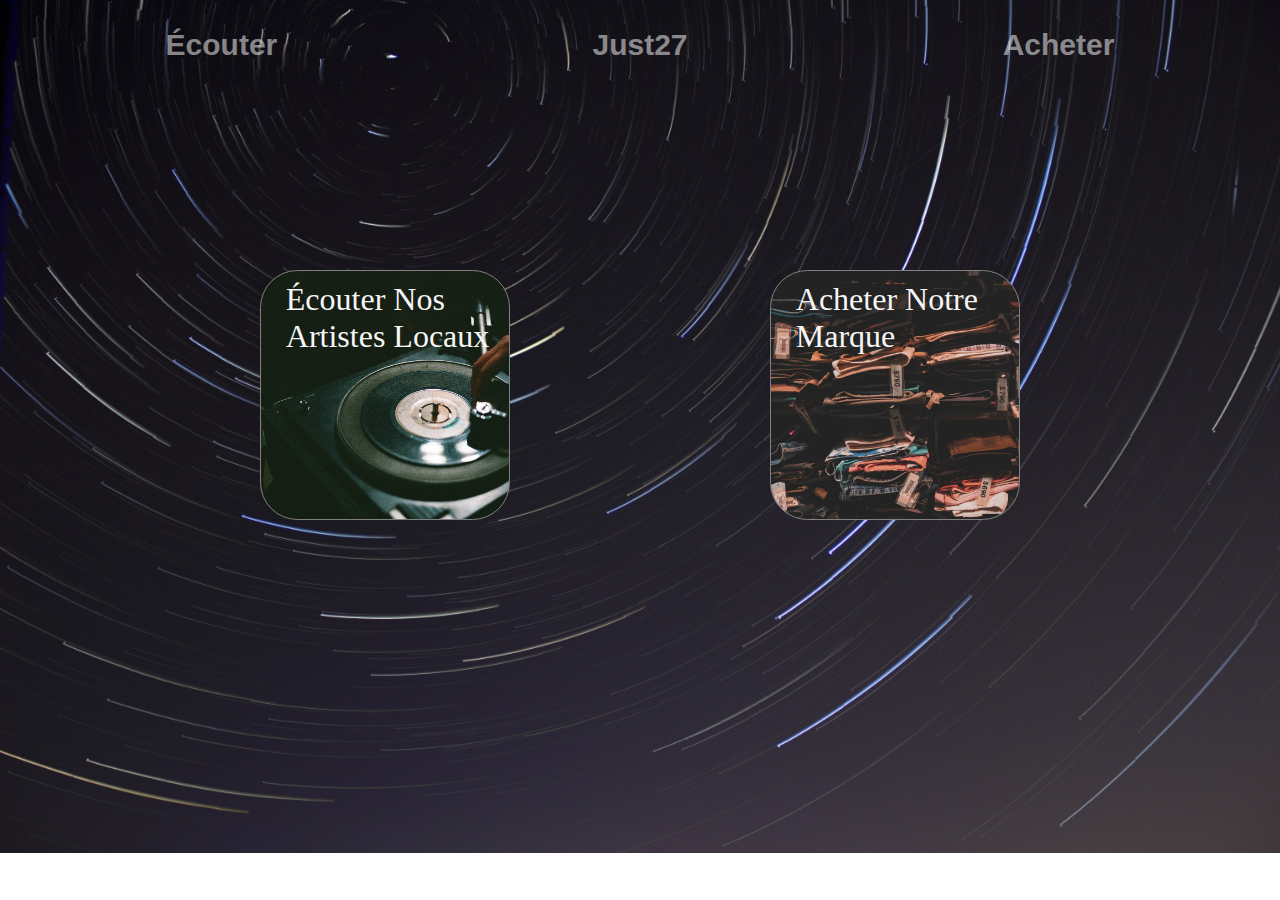
<file: index.html>
<!DOCTYPE html>
<html lang="fr">
<head>
    <meta charset="UTF-8">
    <meta name="viewport" content="width=device-width, initial-scale=1.0">
    <link rel="stylesheet" href="MENU_J27.css">
    <title>Just 27</title>
    <style>
        .écouter{
            text-transform: capitalize;
        }
    </style>
</head>
<body>
    <div id="disparition-nav-barre">
        <div id="nav-barre">
            <a href="ECOUTER.html"><h1 class="écouter">écouter</h1></a>
            <a href="index.html"><h1>Just27</h1></a>  
            <a href="ACHETER.html"><h1>Acheter</h1></a>    
        </div>
    </div>

    <div id="box-window">
        <a href="ECOUTER.html">
            <div class="window" id="window-ecouter">
                <p class="titre écouter">écouter nos artistes locaux</p>
            </div>
        </a>

        <a id="yo" href="ACHETER.html">
            <div class="window" id="window-acheter">
                <p class="titre écouter">acheter notre marque</p>
            </div>
        </a>
    </div>

    <!--<div id="planet-menu"><a href="index.html"><p id="txt-planet-menu">Just27</p></a></div>-->

</body>
</html>
</file>
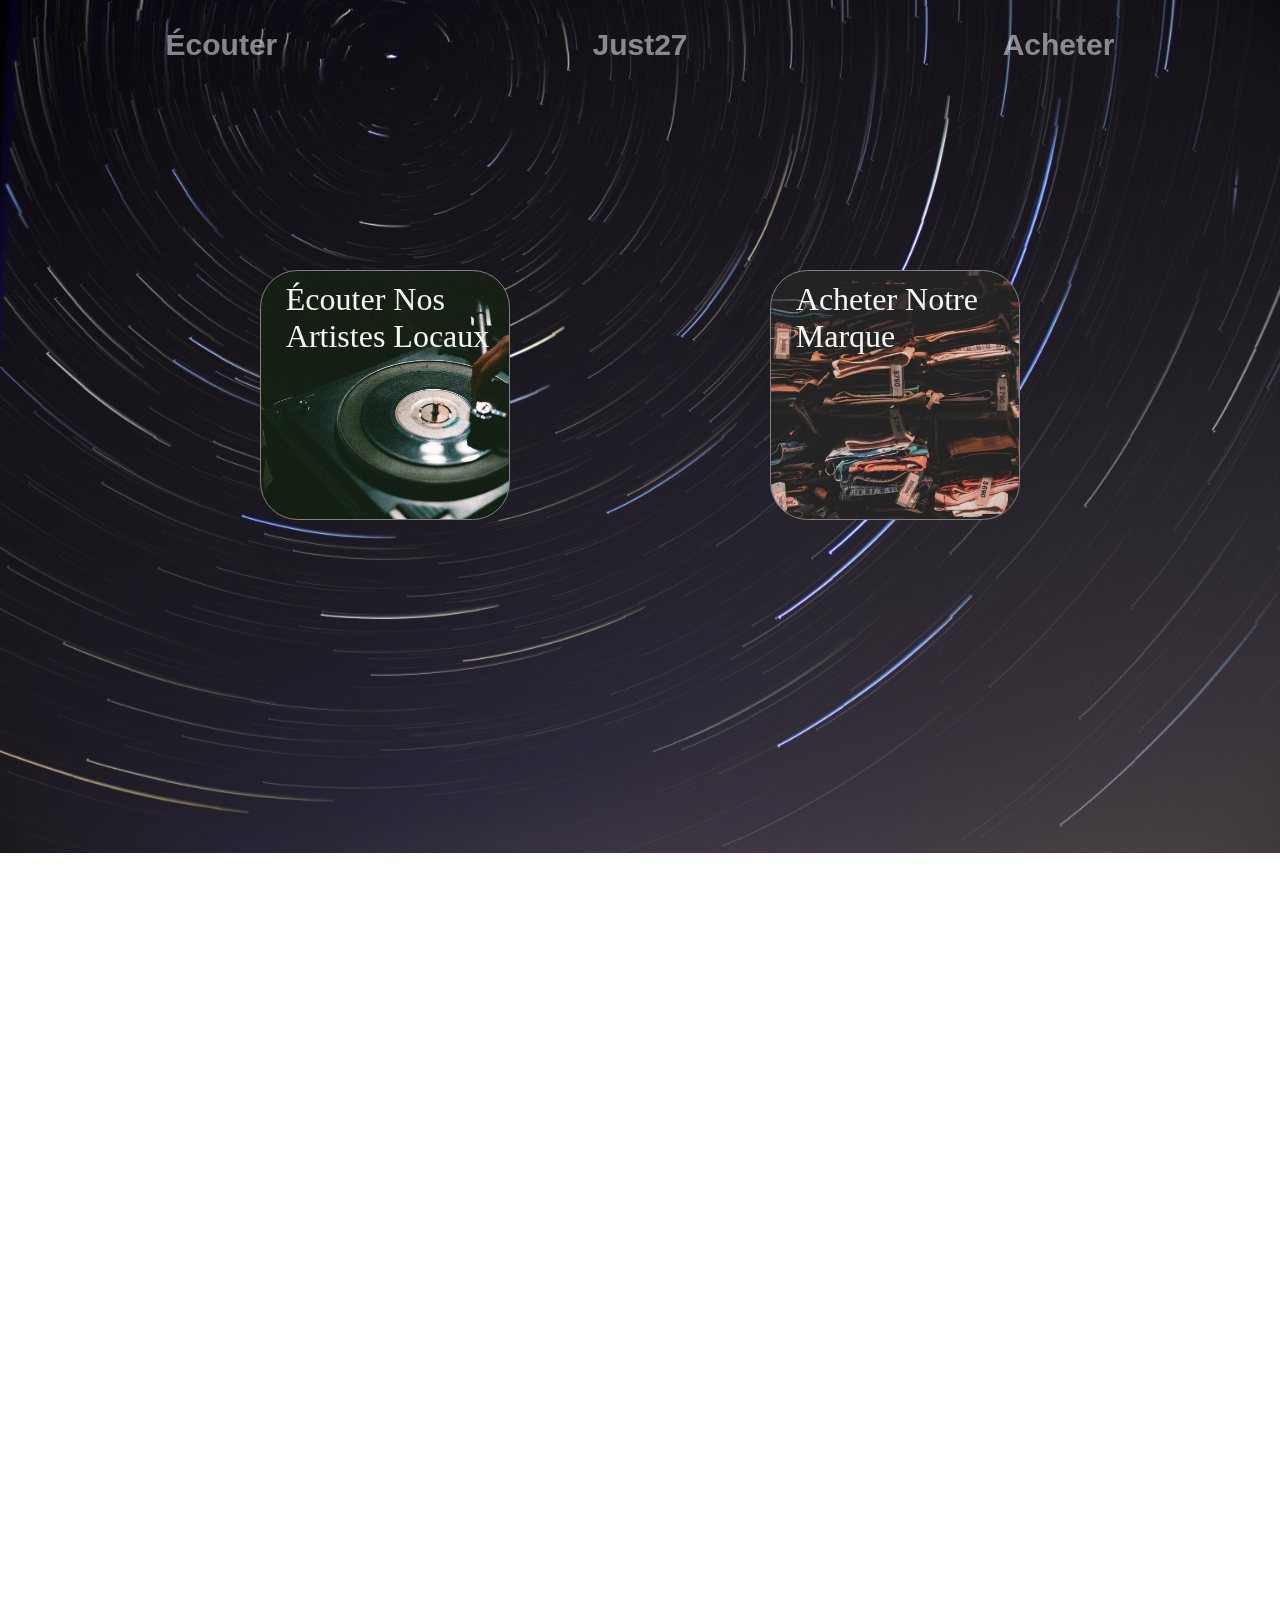
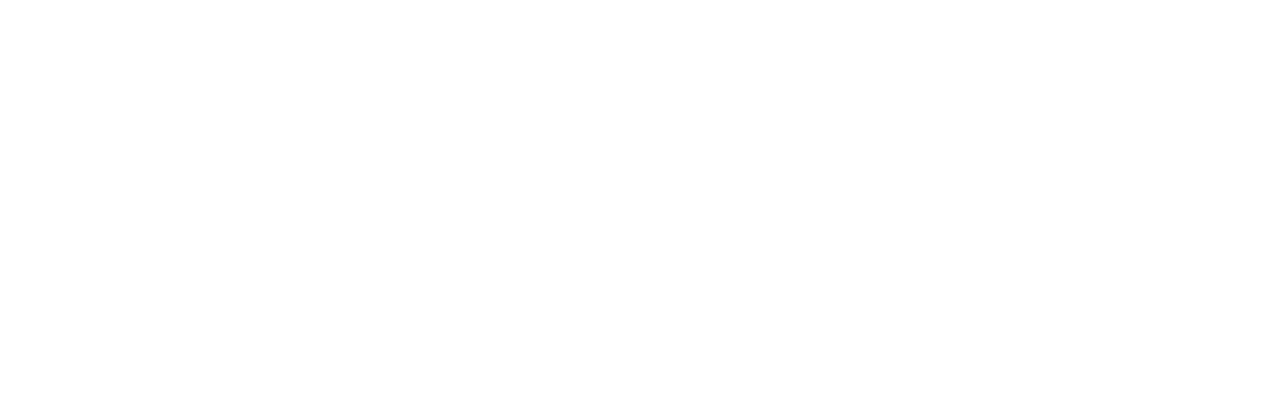
<file: SITE_JUST_27/index.html>
<!DOCTYPE html>
<html lang="fr">
<head>
    <meta charset="UTF-8">
    <meta name="viewport" content="width=device-width, initial-scale=1.0">
    <link rel="stylesheet" href="MENU_J27.css">
    <title>Just 27</title>
    <style>
        .écouter{
            text-transform: capitalize;
        }
    </style>
</head>
<body>
    <div id="disparition-nav-barre">
        <div id="nav-barre">
            <a href="ECOUTER.html"><h1 class="écouter">écouter</h1></a>
            <a href="index.html"><h1>Just27</h1></a>  
            <a href="ACHETER.html"><h1>Acheter</h1></a>    
        </div>
    </div>

    <div id="box-window">
        <a href="ECOUTER.html">
            <div class="window" id="window-ecouter">
                <p class="titre écouter">écouter nos artistes locaux</p>
            </div>
        </a>

        <a id="yo" href="ACHETER.html">
            <div class="window" id="window-acheter">
                <p class="titre écouter">acheter notre marque</p>
            </div>
        </a>
    </div>

    <div><br><br><br><br><br><br><br><br><br><br><br><br><br><br><br><br><br><br><br><br><br><br><br><br><br><br><br><br><br><br><br><br><br><br><br><br><br><br><br><br><br><br><br><br><br><br><br><br><br><br><br><br><br><br><br><br><br><br><br><br><br><br><br><br><br><br><br><br><br><br><br><br><br><br><br><br><br><br><br><br><br><br><br><br><br><br><br><br><br><br><br><br><br><br><br><br><br><br><br><br></div>

    <!--<div id="planet-menu"><a href="index.html"><p id="txt-planet-menu">Just27</p></a></div>-->

</body>
</html>
</file>
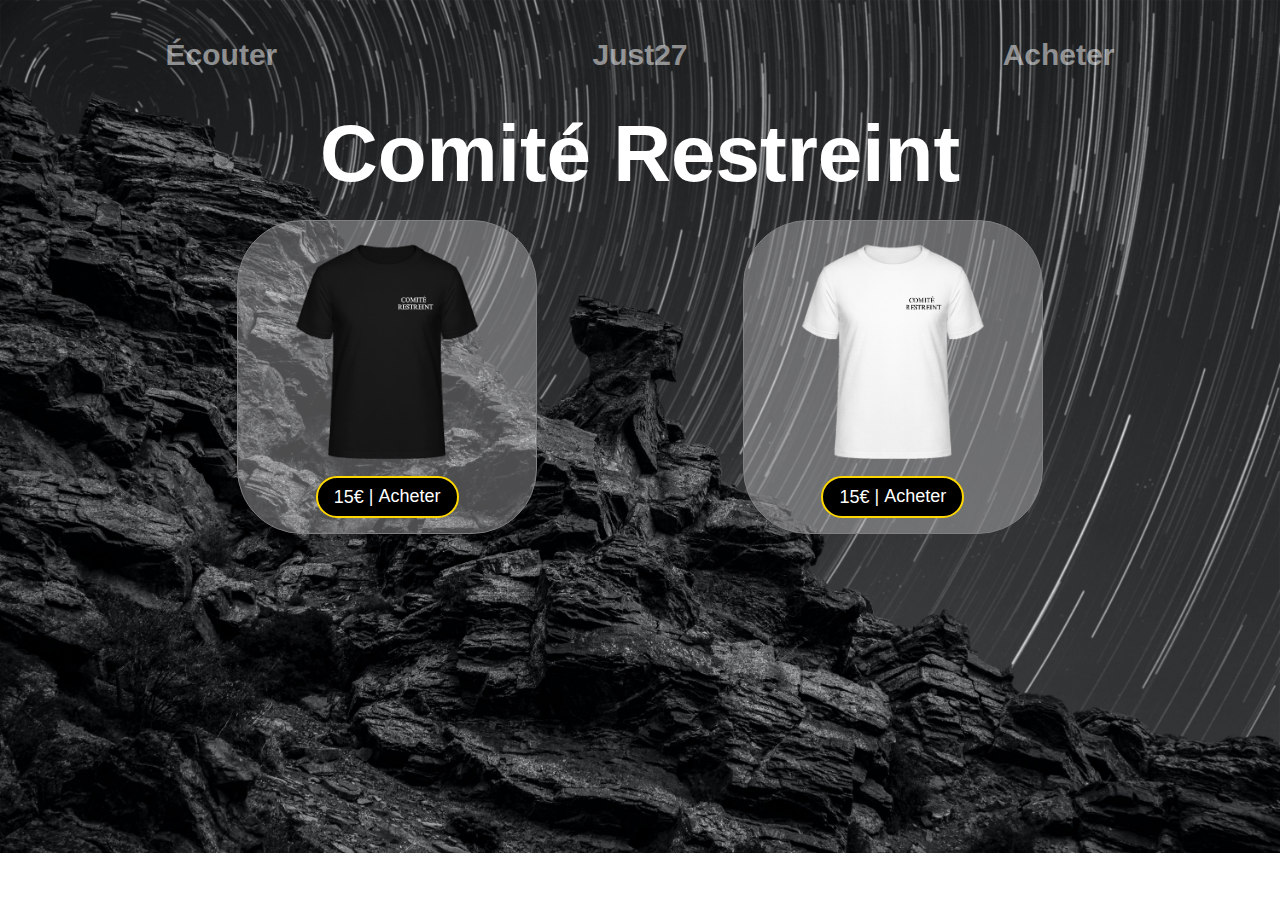
<file: ACHETER.html>
<!DOCTYPE html>
<html lang="fr">
<head>
    <meta charset="UTF-8">
    <meta name="viewport" content="width=device-width, initial-scale=1.0">
    <link rel="stylesheet" href="ACHETER.css">
    <link rel="stylesheet" href="ACHETER.css">
    <title>Shop</title>
    <style>
    #écouter{
        text-transform: capitalize;
    }
    </style>
</head>
<body>
    <div id="disparition-nav-barre">
        <div id="nav-barre">
            <a href="ECOUTER.html"><h1 id="écouter">écouter</h1></a>
            <a href="index.html"><h1>Just27</h1></a>  
            <a href="ACHETER.html"><h1>Acheter</h1></a>    
        </div>
    </div>

    <div id="collection-1">
        <div class="titre">
            <h2 id="Comité-Restreint">Comité Restreint</h2>
        </div>
    
        <div id="box-collection-1">
           <div id="t-shirt-noir-buy">
                <div id="content-1">
                    <img src="CR-t-shirt-noir.png" alt="t-shirt-noir" id="img-t-shirt-noir">
                    <a href="BUY-T-SHIRT.html"><button id="btn-buy-noir" class="btn-buy"><p class="prix">15€</p><p class="text-buy" style="padding-right: 5px;">|</p><p class="text-buy">Acheter</p></button></a>
                </div>
           </div>

           <div id="t-shirt-blanc-buy">
                <div id="content-2">
                    <img src="CR-t-shirt-blanc.png" alt="t-shirt-blanc" id="img-t-shirt-blanc">
                    <a href="BUY-T-SHIRT.html"><button id="btn-buy-blanc" class="btn-buy"><p class="prix">15€</p><p class="text-buy" style="padding-right: 5px;">|</p><p class="text-buy">Acheter</p></button></a>
                </div>
           </div>
        </div>
    </div>
    
    <script src="ACHETER.js"></script>
</body>
</html>
</file>
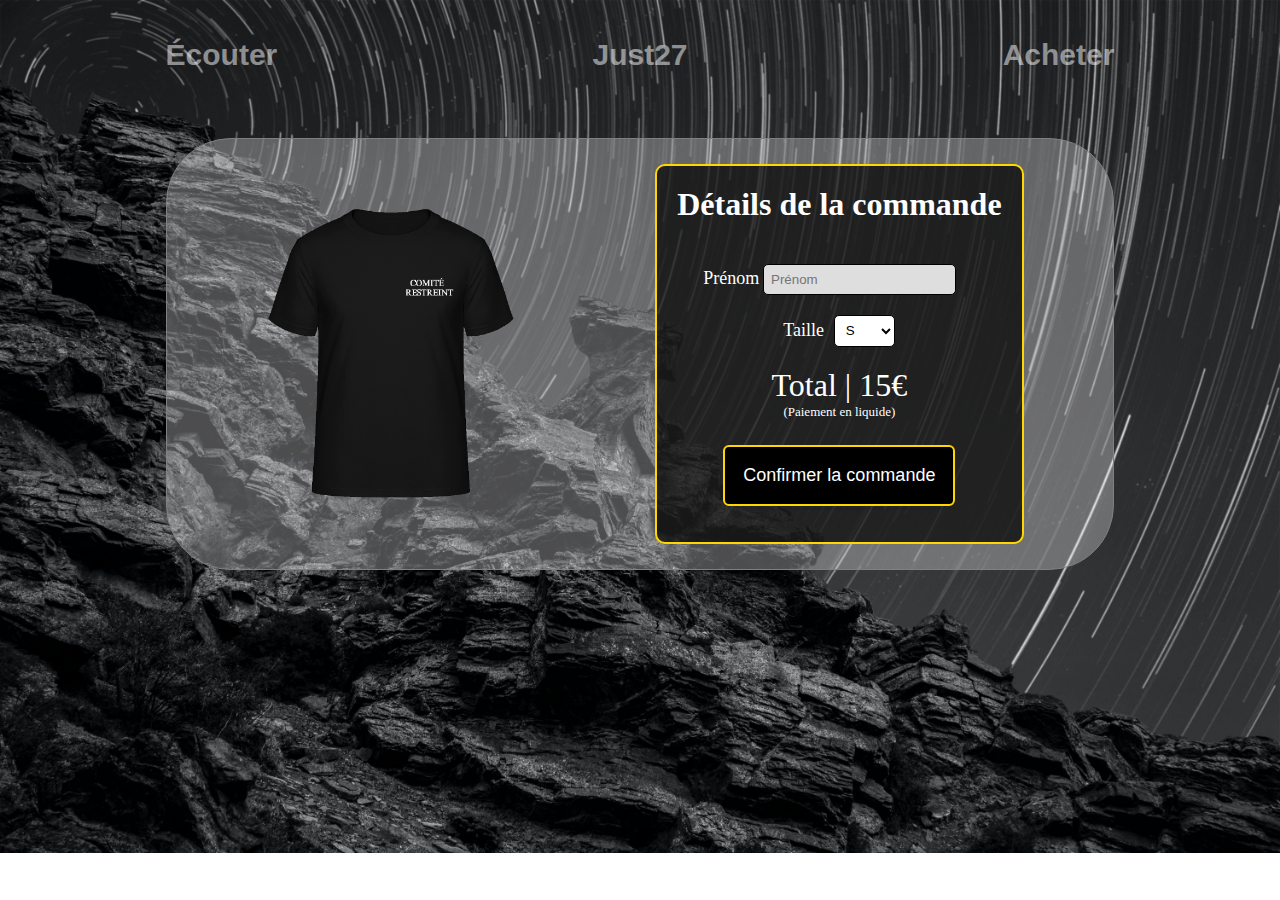
<file: BUY-T-SHIRT.html>
<!DOCTYPE html>
<html lang="fr">
<head>
    <meta charset="UTF-8">
    <meta name="viewport" content="width=device-width, initial-scale=1.0">
    <link rel="stylesheet" href="BUY-T-SHIRT.css">
    <title>Achat t-shirt</title>
    <style>
        #écouter{
            text-transform: capitalize;
        }
    </style>
</head>
<body>

    <div id="disparition-nav-barre">
        <div id="nav-barre">
            <a href="ECOUTER.html"><h1 id="écouter">écouter</h1></a>
            <a href="index.html"><h1>Just27</h1></a>  
            <a href="ACHETER.html"><h1>Acheter</h1></a>    
        </div>
    </div>

    <div id="box-box-buy">
        <div id="box-buy">
            <div id="div-t-shirt">
                <img src="CR-t-shirt-noir.png" alt="CR-t-shirt-noir" id="img-t-shirt">
            </div>
    
            <div id="div-formulaire">
                <div id="titre-details-commande">
                    <h1>Détails de la commande</h1>
                </div>

                <div id="div-form">
                    <form action="https://just27.fr/COMMANDE.json" method="get" id="formulaire">

                        <div id="div-prenom">
                            <label for="input-prenom">Prénom</label>
                            <input type="text" name="prenom" id="input-prenom" placeholder="Prénom">
                            <p id="erreur-prenom" class="invisible">Veuillez renseigner un prénom</p>
                        </div>
    
                        <div id="div-size">
                            <label for="select-size">Taille</label>
                            <select name="size" id="select-size">
                                <option value="S">S</option>
                                <option value="M">M</option>
                                <option value="L">L</option>
                                <option value="XL">XL</option>
                                <option value="XXL">XXL</option>
                            </select>
                        </div>

                        <div id="total-prix"><p>Total | 15€</p></div>
                        <div id="details-paiement"><p>(Paiement en liquide)</p></div>
                        
                        <div>
                            <input type="submit" value="Confirmer la commande" id="btn-confirmation">
                        </div>
                    </form>
                </div>
            
                <p style="color: red;" id="erreur"></p>
            </div>
        </div>
    </div>

    <div id="deco"></div>
    <div id="resultat_commande" class="invisible_2">
        <p>Votre commande à été enregistrée !</p>
        <h1 id="Attention">Attention :</h1>
        <h1 id="Attention-content">Votre commande ne sera prise en compte qu'une fois le montant suivant rapporté à Coween ou Gabriel. (Livraison sous 5 à 9 jours)</h1>
        <div id="div-confirmation">
            <h1>MONTANT | 15€</h1>
            <a href="ACHETER.html"><button id="btn-prise-en-compte">J'ai pris en compte le mode de paiement</button></a>
        </div>
    </div>

    <script src="BUY-T-SHIRT.js"></script>
</body>
</html>
</file>
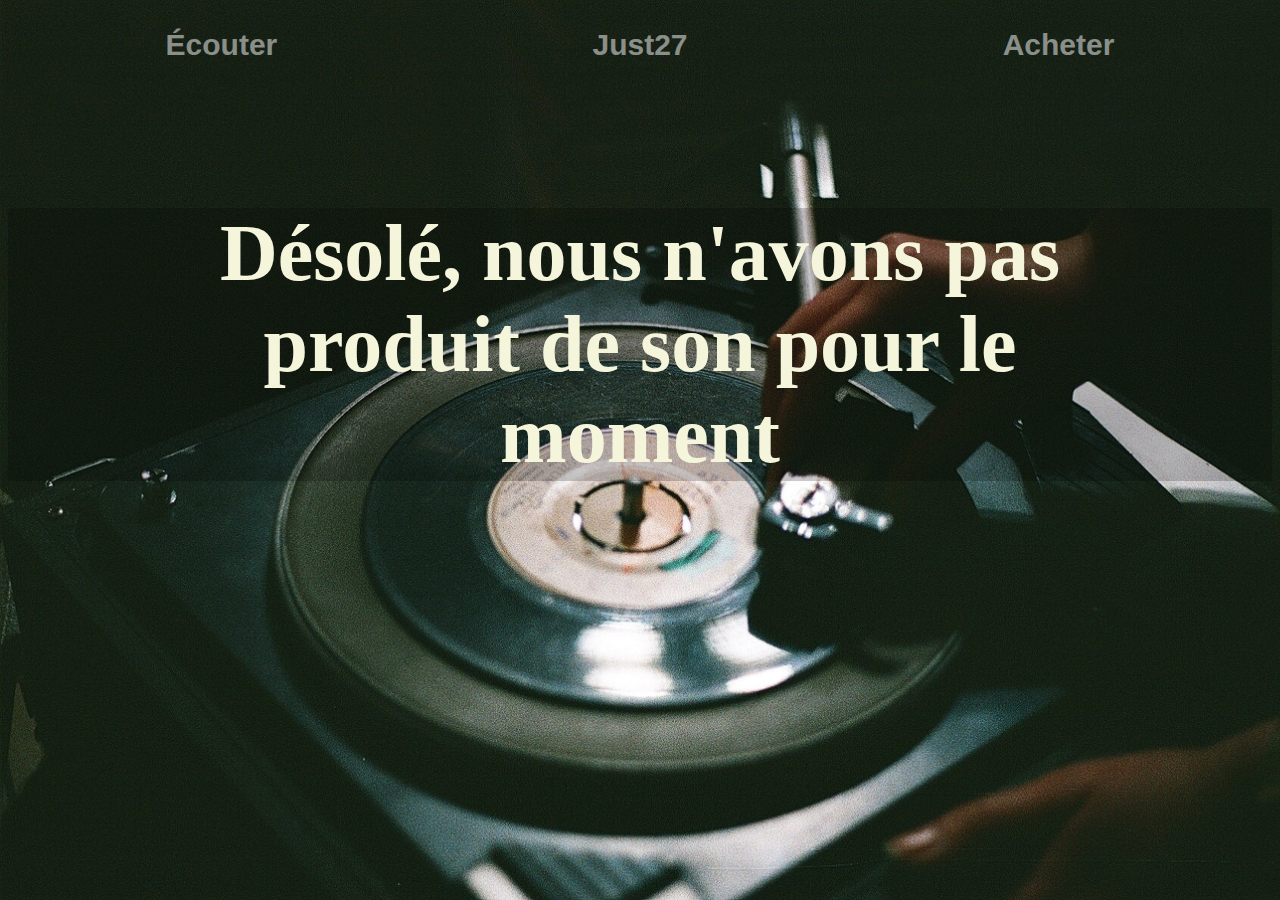
<file: ECOUTER.html>
<!DOCTYPE html>
<html lang="en">
<head>
    <meta charset="UTF-8">
    <meta name="viewport" content="width=device-width, initial-scale=1.0">
    <link rel="stylesheet" href="ECOUTER.css">
    <title>Sons</title>
    <style>
    #écouter{
        text-transform: capitalize;
    }
    </style>
</head>
<body>
    <div id="effet-nav-barre">
        <div id="nav-barre">
            <a href="ECOUTER.html"><h1 id="écouter">écouter</h1></a>
            <a href="index.html"><h1>Just27</h1></a>
            <a href="ACHETER.html"><h1>Acheter</h1></a>
        </div>
    </div>

    <div id="message-avertissement">
        <h1 id="message">
            Désolé, nous n'avons pas produit de son pour le moment
        </h1>
    </div>

    <div><br><br><br><br><br><br><br><br><br><br><br><br><br><br><br><br><br><br><br><br></div>
    
</body>
</html>
</file>
<file: MENU_J27.css>
/*
* Prefixed by https://autoprefixer.github.io
* PostCSS: v8.4.14,
* Autoprefixer: v10.4.7
* Browsers: last 4 version
*/

* {
    -webkit-box-sizing: border-box;
            box-sizing: border-box;
}

/*@keyframes pop-up{
    from{
        transform: scale(0.1);
    }

    to{
        transform: scale(1);
    }
}*/

body{
    /*background-color: #565656;*/
    background-image: url(background.jpg);
    background-repeat: no-repeat;
    background-size: 100%;
    background-attachment: fixed;
}

a{
    -webkit-text-decoration-line: none;
            text-decoration-line: none;
    text-decoration: none;
}

#disparition-nav-barre{
    display: block;
    height: 200px;
}

#nav-barre{
    /*background-color: rgba(255, 255, 255, 0.1);*/
    position: sticky;
    display: -webkit-box;
    display: -ms-flexbox;
    display: flex;
    -ms-flex-pack: distribute;
        justify-content: space-around;
    top: 0px;
    left: 0px;
    width: 100%;
}

#nav-barre h1{
    font-size: 30px;
    font-family: sans-serif;
    font-weight: bold;
}

#nav-barre a{
    color: rgba(255, 255, 255, 0.5);
    -webkit-text-decoration-line: none;
            text-decoration-line: none;
}

#nav-barre a:hover{
    color: white;
}

#box-window{
    position: absolute;
    left: 0px;
    top: 30%;
    width: 100%;
    display: -webkit-box;
    display: -ms-flexbox;
    display: flex;
    -webkit-box-pack: space-evenly;
        -ms-flex-pack: space-evenly;
            justify-content: space-evenly;
}

.window{
    width: 250px;
    height: 250px;
    background-color: rgba(255, 255, 255, 0.05);
    border: 1px solid grey;
    border-radius: 15%;
    -webkit-transition: all 0.5s;
    -o-transition: all 0.5s;
    transition: all 0.5s;
    /*animation: pop-up 1s;*/
}

.window:hover{
    -webkit-transform: scale(1.05);
        -ms-transform: scale(1.05);
            transform: scale(1.05);
}

#window-ecouter{
    background-image: url(background-ecouter.jpg);
    background-size: cover;
}

#window-ecouter p{
    margin-left: 10%;
    margin-top: 10px;
    margin-bottom: 0px;
}

#window-ecouter .titre{
    /*font-size: 3em;*/
    font-size: 2em;
    color: whitesmoke;
}

#window-acheter{
    background-image: url(background-acheter.jpg);
    background-size: cover;
}

#window-acheter p{
    margin-left: 10%;
    margin-top: 10px;
    margin-bottom: 0px;
}

#window-acheter .titre{
    /*font-size: 3em;*/
    font-size: 2em;
    color: whitesmoke;
}

@media only screen and (min-height: 960px){
    body{
        background-size: auto 100%;
    }
}


@media only screen and (max-width: 900px){
    body{
        background-image: url(background_vertical.jpg);
    }

    #nav-barre a{
        color: white;
    }

    #nav-barre h1{
        font-size: 18px;
    }
}

@media only screen and (max-width: 650px){

    body{
        background-size: auto 100%;
    }

    #box-window{
        height: 550px;
        top: 20%;
        display: -webkit-box;
        display: -ms-flexbox;
        display: flex;
        -webkit-box-orient: vertical;
        -webkit-box-direction: normal;
            -ms-flex-direction: column;
                flex-direction: column;
        -webkit-box-pack: justify;
            -ms-flex-pack: justify;
                justify-content: space-between;
        -webkit-box-align: center;
            -ms-flex-align: center;
                align-items: center
    }
}








/*#planet-menu{
    position: fixed;
    bottom: 50%;
    left: 30%;
    height: 100px;
    width: 100px;
    background: linear-gradient(rgba(255, 142, 55, 1), rgba(255, 142, 55, 0));
    border-radius: 50%;
    /*box-shadow: inset .1em -.1em #886e52;
}

#planet-menu a{
    color: rgba(255, 255, 255, 0.5);
    text-decoration-line: none;
}
#planet-menu a:hover{
    color: white;
}

#txt-planet-menu{
    text-align: center;
    padding-top: 20px;
}*/
</file>
<file: SITE_JUST_27/MENU_J27.css>
* {
    box-sizing: border-box;
}

/*@keyframes pop-up{
    from{
        transform: scale(0.1);
    }

    to{
        transform: scale(1);
    }
}*/

body{
    /*background-color: #565656;*/
    background-image: url(background.jpg);
    background-repeat: no-repeat;
    background-size: 100%;
    background-attachment: fixed;
}

a{
    text-decoration-line: none;
    text-decoration: none;
}

#disparition-nav-barre{
    display: block;
    height: 200px;
}

#nav-barre{
    /*background-color: rgba(255, 255, 255, 0.1);*/
    position: sticky;
    display: flex;
    justify-content: space-around;
    top: 0px;
    left: 0px;
    width: 100%;
}

#nav-barre h1{
    font-size: 30px;
    font-family: sans-serif;
    font-weight: bold;
}

#nav-barre a{
    color: rgba(255, 255, 255, 0.5);
    text-decoration-line: none;
}

#nav-barre a:hover{
    color: white;
}

#box-window{
    position: absolute;
    left: 0px;
    top: 30%;
    width: 100%;
    display: flex;
    justify-content: space-evenly;
}

.window{
    width: 250px;
    height: 250px;
    background-color: rgba(255, 255, 255, 0.05);
    border: 1px solid grey;
    border-radius: 15%;
    transition: all 0.5s;
    /*animation: pop-up 1s;*/
}

.window:hover{
    transform: scale(1.05);
}

#window-ecouter{
    background-image: url(background-ecouter.jpg);
    background-size: cover;
}

#window-ecouter p{
    margin-left: 10%;
    margin-top: 10px;
    margin-bottom: 0px;
}

#window-ecouter .titre{
    /*font-size: 3em;*/
    font-size: 2em;
    color: whitesmoke;
}

#window-acheter{
    background-image: url(background-acheter.jpg);
    background-size: cover;
}

#window-acheter p{
    margin-left: 10%;
    margin-top: 10px;
    margin-bottom: 0px;
}

#window-acheter .titre{
    /*font-size: 3em;*/
    font-size: 2em;
    color: whitesmoke;
}

@media only screen and (min-height: 960px){
    body{
        background-size: auto 100%;
    }
}


@media only screen and (max-width: 900px){
    body{
        background-image: url(background_vertical.jpg);
    }

    #nav-barre a{
        color: white;
    }
}

@media only screen and (max-width: 650px){

    body{
        background-size: auto 100%;
    }

    #box-window{
        height: 550px;
        top: 20%;
        display: flex;
        flex-direction: column;
        justify-content: space-between;
        align-items: center
    }
}








/*#planet-menu{
    position: fixed;
    bottom: 50%;
    left: 30%;
    height: 100px;
    width: 100px;
    background: linear-gradient(rgba(255, 142, 55, 1), rgba(255, 142, 55, 0));
    border-radius: 50%;
    /*box-shadow: inset .1em -.1em #886e52;
}

#planet-menu a{
    color: rgba(255, 255, 255, 0.5);
    text-decoration-line: none;
}
#planet-menu a:hover{
    color: white;
}

#txt-planet-menu{
    text-align: center;
    padding-top: 20px;
}*/
</file>
<file: ACHETER.css>
/*
* Prefixed by https://autoprefixer.github.io
* PostCSS: v8.4.14,
* Autoprefixer: v10.4.7
* Browsers: last 4 version
*/

* {
    -webkit-box-sizing: border-box;
            box-sizing: border-box;
}

@import url('https://fonts.googleapis.com/css2?family=Kanit&display=swap');

body{
    background-image: url(back-shop-3.jpg);
    background-size: 100%;
    background-attachment: fixed;
    background-repeat: no-repeat;
}

a{
    -webkit-text-decoration-line: none;
            text-decoration-line: none;
}

#disparition-nav-barre{
    display: block;
    width: 100%;
    height: 100px;
}

#nav-barre{
    /*background-color: rgba(255, 255, 255, 0.1);*/
    position: sticky;
    display: -webkit-box;
    display: -ms-flexbox;
    display: flex;
    -ms-flex-pack: distribute;
        justify-content: space-around;
    top: 0px;
    left: 0px;
    width: 100%;
}

#nav-barre h1{
    font-size: 30px;
    font-family: sans-serif;
    font-weight: bold;
    padding-top: 10px;
}

#nav-barre a{
    color: rgba(255, 255, 255, 0.5);
    -webkit-text-decoration-line: none;
            text-decoration-line: none;
}

#nav-barre a:hover{
    color: white;
}

#collection-1{
    display: -webkit-box;
    display: -ms-flexbox;
    display: flex;
    -webkit-box-align: center;
        -ms-flex-align: center;
            align-items: center;
    -webkit-box-orient: vertical;
    -webkit-box-direction: normal;
        -ms-flex-direction: column;
            flex-direction: column;
}

#Comité-Restreint{
    font-family: "Kanit", Verdana, Geneva, Tahoma, sans-serif;
    /*font-family: 'Kanit', serif;*/
    font-size: 5em;
    color: white;
    margin-top: 0px;
    margin-bottom: 5px;
}

#box-collection-1{
    display: -webkit-box;
    display: -ms-flexbox;
    display: flex;
    -ms-flex-pack: distribute;
        justify-content: space-around;
    width: 80%;
    height: auto;
    margin-top: 15px;
    overflow: hidden;
}

#box-collection-1 #t-shirt-noir-buy{
    display: -webkit-box;
    display: -ms-flexbox;
    display: flex;
    -webkit-box-orient: horizontal;
    -webkit-box-direction: normal;
        -ms-flex-direction: row;
            flex-direction: row;
    -webkit-box-pack: center;
        -ms-flex-pack: center;
            justify-content: center;
    padding: 15px;
    width: 300px;
    border-radius: 65px;
    border: 1px solid grey;
    background-color: rgba(255, 255, 255, 0.3);
    -webkit-transition: all 0.5s;
    -o-transition: all 0.5s;
    transition: all 0.5s;
}


/*#box-collection-1 #t-shirt-noir-buy:hover{
    -webkit-transform: scale(1);
        -ms-transform: scale(1);
            transform: scale(1);
    width: 45%;
}*/

#content-1{
    width: auto;
    display: -webkit-box;
    display: -ms-flexbox;
    display: flex;
    -webkit-box-orient: vertical;
    -webkit-box-direction: normal;
        -ms-flex-direction: column;
            flex-direction: column;
    -webkit-box-align: center;
        -ms-flex-align: center;
            align-items: center;
}

#img-t-shirt-noir{
    width: 200px;
    margin-bottom: 10px;
}

#box-collection-1 #t-shirt-blanc-buy{
    display: -webkit-box;
    display: -ms-flexbox;
    display: flex;
    -webkit-box-orient: horizontal;
    -webkit-box-direction: normal;
        -ms-flex-direction: row;
            flex-direction: row;
    -webkit-box-pack: center;
        -ms-flex-pack: center;
            justify-content: center;
    padding: 15px;
    width: 300px;
    border-radius: 65px;
    border: 1px solid grey;
    background-color: rgba(255, 255, 255, 0.3);
    -webkit-transition: all 0.5s;
    -o-transition: all 0.5s;
    transition: all 0.5s;
}

#content-2{
    width: auto;
    display: -webkit-box;
    display: -ms-flexbox;
    display: flex;
    -webkit-box-orient: vertical;
    -webkit-box-direction: normal;
        -ms-flex-direction: column;
            flex-direction: column;
    -webkit-box-align: center;
        -ms-flex-align: center;
            align-items: center;
}


#img-t-shirt-blanc{
    width: 200px;
    margin-bottom: 10px;
}

.btn-buy{
    display: -webkit-box;
    display: -ms-flexbox;
    display: flex;
    -webkit-box-pack: justify;
        -ms-flex-pack: justify;
            justify-content: space-between;
    /*width: 50%;*/
    width: auto;
    font-weight: bold;
    padding: 8px 16px;
    border-radius: 980px;
    border: 2px solid gold;
    background-color: rgb(0, 0, 0);
    -webkit-transition: all 0.5s;
    -o-transition: all 0.5s;
    transition: all 0.5s;
}

.btn-buy:hover{
    -webkit-transform: scale(1.1);
        -ms-transform: scale(1.1);
            transform: scale(1.1);
}


.btn-buy p{
    color: white;
}

.prix{
    margin: 0px;
    padding-right: 5px;
    padding-top: 1px;
    font-size: large;
    font-weight: 100;
}

.text-buy{
    margin: 0px;
    font-size: large;
    font-weight: 100;
}


@media only screen and (max-width: 900px) {

    body{
        background-image: url(back-shop-3-vertical.jpg);
    }

    #nav-barre a{
        color: white;
    }

    #nav-barre h1{
        font-size: 18px;
    }
    
    #box-collection-1{
        -webkit-box-orient: vertical;
        -webkit-box-direction: normal;
            -ms-flex-direction: column;
                flex-direction: column;
        -webkit-box-pack: center;
            -ms-flex-pack: center;
                justify-content: center;
        -webkit-box-align: center;
            -ms-flex-align: center;
                align-items: center;
    }

    #t-shirt-noir-buy{
        margin-bottom: 60px;
        border-radius: 15px;
    }

    #t-shirt-blanc-buy{
        border-radius: 15px;
    }

    #Comité-Restreint{
        text-align: center;
        margin-bottom: 60px;
    }
}
</file>
<file: BUY-T-SHIRT.css>
/*
* Prefixed by https://autoprefixer.github.io
* PostCSS: v8.4.14,
* Autoprefixer: v10.4.7
* Browsers: last 4 version
*/

* {
    -webkit-box-sizing: border-box;
            box-sizing: border-box;
}

@import url('https://fonts.googleapis.com/css2?family=Kanit&display=swap');

body{
    background-image: url(back-shop-3.jpg);
    background-size: 100%;
    background-attachment: fixed;
    background-repeat: no-repeat;
}

a{
    -webkit-text-decoration-line: none;
            text-decoration-line: none;
}

#disparition-nav-barre{
    display: block;
    width: 100%;
    height: 100px;
}

#nav-barre{
    /*background-color: rgba(255, 255, 255, 0.1);*/
    position: sticky;
    display: -webkit-box;
    display: -ms-flexbox;
    display: flex;
    -ms-flex-pack: distribute;
        justify-content: space-around;
    top: 0px;
    left: 0px;
    width: 100%;
}

#nav-barre h1{
    font-size: 30px;
    font-family: sans-serif;
    font-weight: bold;
    padding-top: 10px;
}

#nav-barre a{
    color: rgba(255, 255, 255, 0.5);
    -webkit-text-decoration-line: none;
            text-decoration-line: none;
}

#nav-barre a:hover{
    color: white;
}

#box-box-buy{
    width: 100%;
    display: -webkit-box;
    display: -ms-flexbox;
    display: flex;
    -webkit-box-pack: center;
        -ms-flex-pack: center;
            justify-content: center;
    margin-top: 30px;
}

#box-buy{
    width: 75%;
    background-color: rgba(255, 255, 255, 0.3);
    border: 1px solid grey;
    border-radius: 65px;
    display: -webkit-box;
    display: -ms-flexbox;
    display: flex;
    -ms-flex-pack: distribute;
        justify-content: space-around;
    -webkit-box-align: center;
        -ms-flex-align: center;
            align-items: center;
    padding: 25px;
}

#div-t-shirt{
    margin: 0px;
}

#div-t-shirt img{
    width: 270px;
}

#div-formulaire{
    background-color: rgba(0, 0, 0, 0.7);
    border-radius: 10px;
    border: 2px solid gold;
    padding: 20px;
}

#div-form{
    display: -webkit-box;
    display: -ms-flexbox;
    display: flex;
    -webkit-box-orient: vertical;
    -webkit-box-direction: normal;
        -ms-flex-direction: column;
            flex-direction: column;
    -webkit-box-pack: center;
        -ms-flex-pack: center;
            justify-content: center;
    -webkit-box-align: center;
        -ms-flex-align: center;
            align-items: center;
}

#titre-details-commande h1{
    color: white;
    margin-top: 0px;
    text-align: center;
}

#div-size{
    display: -webkit-box;
    display: -ms-flexbox;
    display: flex;
    -webkit-box-pack: center;
        -ms-flex-pack: center;
            justify-content: center;
    margin: 20px;
}

#div-size label{
    color: white;
    margin-right: 10px;
    padding-top: 5px;
    font-size: large;
    font-weight: 300;
    font-family: serif;
}

#div-size select{
    color: black;
    background-color: white;
    border: 1px solid black;
    border-radius: 5px;
    padding: 0.5em;
}

#div-prenom{
    margin: 20px 20px 0px 20px;
}

#div-prenom label{
    color: white;
    font-size: large;
}

#div-prenom input{
    color: black;
    background-color: rgb(222, 222, 222);
    border: 1px solid black;
    border-radius: 5px;
    padding: 0.5em;
}

#total-prix{
    display: -webkit-box;
    display: -ms-flexbox;
    display: flex;
    -webkit-box-pack: center;
        -ms-flex-pack: center;
            justify-content: center;
}

#total-prix p{
    font-size: 2em;
    font-family: serif;
    color: white;
    margin: 0px;
}

#details-paiement p{
    color: white;
    font-size: small;
    text-align: center;
    margin: 0px;
}

#erreur-prenom{
    /*position: fixed;*/
    color: red;
    font-size: small;
    font-weight: bold;
    font-family: sans-serif;
    margin: 0px;
}

.invisible{
    display: none;
}

#btn-confirmation{
    margin: 25px 40px 0px 40px;
    border-radius: 6px;
    padding: 1em;
    color: white;
    font-size: large;
    background-color: black;
    border: 2px solid gold;
    -webkit-transition: all 0.5s;
    -o-transition: all 0.5s;
    transition: all 0.5s;
}

#btn-confirmation:hover{
    -webkit-transform: scale(1.1);
        -ms-transform: scale(1.1);
            transform: scale(1.1);
}

.invisible_2{
    display: none;
}

#resultat_commande{
    position: fixed;
    width: 70%;
    height: auto;
    top: 20%;
    left: 15%;
    background-color: rgb(0, 0, 0);
    border: 3px solid gold;
    border-radius: 15px;
}

#resultat_commande p{
    color: gold;
    font-family: sans-serif;
    text-align: center;
    font-size: 2em;
}

#resultat_commande h1{
    color: white;
    font-family: serif;
    text-align: center;
    padding: 15px;
    margin-top: 0px;
}

#Attention{
    text-align: center; 
    font-size: 3em; 
    margin-bottom: 0px;
}

#div-confirmation{
    display: -webkit-box;
    display: -ms-flexbox;
    display: flex;
    -ms-flex-pack: distribute;
        justify-content: space-around;
    -webkit-box-align: center;
        -ms-flex-align: center;
            align-items: center
}

#div-confirmation a{
    display: -webkit-box;
    display: -ms-flexbox;
    display: flex;
    -webkit-box-pack: center;
        -ms-flex-pack: center;
            justify-content: center;
}

#btn-prise-en-compte{
    padding: 2em;
    background-color: rgb(0, 0, 0);
    color: rgb(255, 255, 255);
    font-size: large;
    border: 5px solid gold;
    border-radius: 12px;
    margin-bottom: 15px;
}

@media only screen and (max-width: 900px) {

    body{
        background-image: url(back-shop-3-vertical.jpg);
    }
    
    #nav-barre a{
        color: white;
    }

    #nav-barre h1{
        font-size: 18px;
    }

    #box-buy{
        width: 98%;
        height: auto;
        padding-top: 15px;
        padding-bottom: 15px;
        padding-left: 0px;
        padding-right: 0px;
        -webkit-box-orient: vertical;
        -webkit-box-direction: normal;
            -ms-flex-direction: column;
                flex-direction: column;
        -webkit-box-pack: center;
            -ms-flex-pack: center;
                justify-content: center;
        -webkit-box-align: center;
            -ms-flex-align: center;
                align-items: center;
    }

    #div-t-shirt img{
        margin-bottom: 10px;
    }

    #div-formulaire{
        width: 90%;
    }
    
    #div-confirmation{
        display: -webkit-box;
        display: -ms-flexbox;
        display: flex;
        -webkit-box-orient: vertical;
        -webkit-box-direction: normal;
            -ms-flex-direction: column;
                flex-direction: column;
        -webkit-box-pack: center;
            -ms-flex-pack: center;
                justify-content: center;
        -webkit-box-align: center;
            -ms-flex-align: center;
                align-items: center
    }

    #btn-prise-en-compte{
        padding: 1em;
        width: 60%;
    }

    #Attention{
        font-size: 1.2em;
    }

    #Attention-content{
        font-size: 1.5em;
    }

    #resultat_commande{
        position: fixed;
        width: 100%;
        height: auto;
        top: 5%;
        left: 0%;
    }

    #resultat_commande p{
        font-size: 1em;
    }
    
}
</file>
<file: ECOUTER.css>
* {
    -webkit-box-sizing: border-box;
            box-sizing: border-box;
}

@-webkit-keyframes slide-right {
    from{
        -webkit-transform: translateX(-1000px);
                transform: translateX(-1000px);
    }

    to{
        -webkit-transform: translateX(0px);
                transform: translateX(0px);
    }
    
}

@keyframes slide-right {
    from{
        -webkit-transform: translateX(-1000px);
                transform: translateX(-1000px);
    }

    to{
        -webkit-transform: translateX(0px);
                transform: translateX(0px);
    }
    
}

body{
    background-image: url(background-ecouter.jpg);
    background-size: cover;
    background-repeat: no-repeat;
    background-attachment: fixed;
}

a{
    text-decoration: none;
    -webkit-text-decoration-line: none;
            text-decoration-line: none;
}

#effet-nav-barre{
    display: block;
    height: 200px;
}

#nav-barre{
    position: sticky;
    top: 0px;
    left: 0px;
    display: -webkit-box;
    display: -ms-flexbox;
    display: flex;
    -ms-flex-pack: distribute;
        justify-content: space-around;
}

#nav-barre a{
    color: rgba(255, 255, 255, 0.5);
}

#nav-barre a:hover{
    color: white;
}

#nav-barre h1{
    font-size: 30px;
    font-family: sans-serif;
    font-style: bold;
}

#message-avertissement{
    /*position: fixed;*/
    width: 100%;
    -webkit-box-pack: center;
        -ms-flex-pack: center;
            justify-content: center;
    background-color: rgba(0, 0, 0, 0.2);
}

#message{
    font-size: 5em;
    font-family: serif;
    text-align: center;
    margin: 0px;
    padding: 0px 15%;
    color: beige;
    -webkit-animation: slide-right 1s;
            animation: slide-right 1s;
}

@media only screen and (max-width: 900px) {
    body{
        background-image: url(background-ecouter-moyen.jpg);
        background-position: right;
        background-size: cover;
    }

    #nav-barre a{
        color: white;
    }

    #nav-barre h1{
        font-size: 18px;
    }

    #message{
        font-size: 2em;
    }
}
</file>
